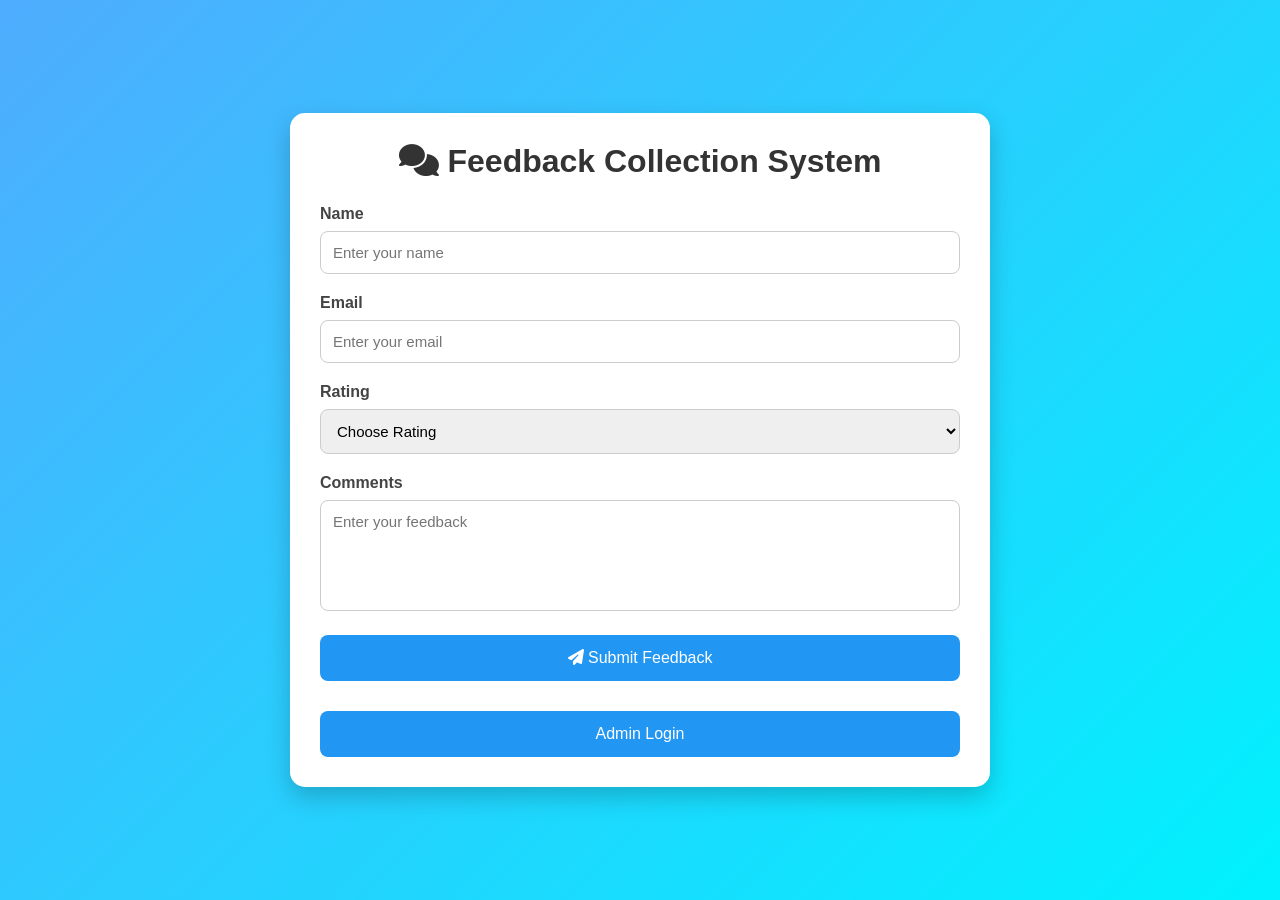
<file: frontend/index.html>
<!DOCTYPE html>
<html lang="en">
<head>
    <meta charset="UTF-8">
    <meta name="viewport" content="width=device-width, initial-scale=1.0">
    <title>Feedback Collection System</title>

    <link rel="stylesheet" href="style.css">

    <!-- Font Awesome -->
    <link rel="stylesheet"
          href="https://cdnjs.cloudflare.com/ajax/libs/font-awesome/6.6.0/css/all.min.css">
</head>
<body>

<div class="container">

    <div class="card">

        <h1>
            <i class="fa-solid fa-comments"></i>
            Feedback Collection System
        </h1>

        <form id="feedbackForm">

            <div class="input-group">
                <label for="name">Name</label>
                <input
                    type="text"
                    id="name"
                    placeholder="Enter your name"
                    required>
            </div>

            <div class="input-group">
                <label for="email">Email</label>
                <input
                    type="email"
                    id="email"
                    placeholder="Enter your email"
                    required>
            </div>

            <div class="input-group">
                <label for="rating">Rating</label>

                <select id="rating" required>
                    <option value="">Choose Rating</option>
                    <option value="1">⭐ 1 - Poor</option>
                    <option value="2">⭐⭐ 2 - Fair</option>
                    <option value="3">⭐⭐⭐ 3 - Good</option>
                    <option value="4">⭐⭐⭐⭐ 4 - Very Good</option>
                    <option value="5">⭐⭐⭐⭐⭐ 5 - Excellent</option>
                </select>
            </div>

            <div class="input-group">
                <label for="comments">Comments</label>
                <textarea
                    id="comments"
                    rows="5"
                    placeholder="Enter your feedback"
                    required></textarea>
            </div>

            <button type="submit">
                <i class="fa-solid fa-paper-plane"></i>
                Submit Feedback
            </button>

        </form>

        <div style="margin-top:20px;">

            <button
                type="button"
                onclick="window.location.href='login.html'"
                style="margin-top:10px;">
                Admin Login
            </button>

        </div>

    </div>

</div>

<script src="script.js"></script>

</body>
</html>
</file>
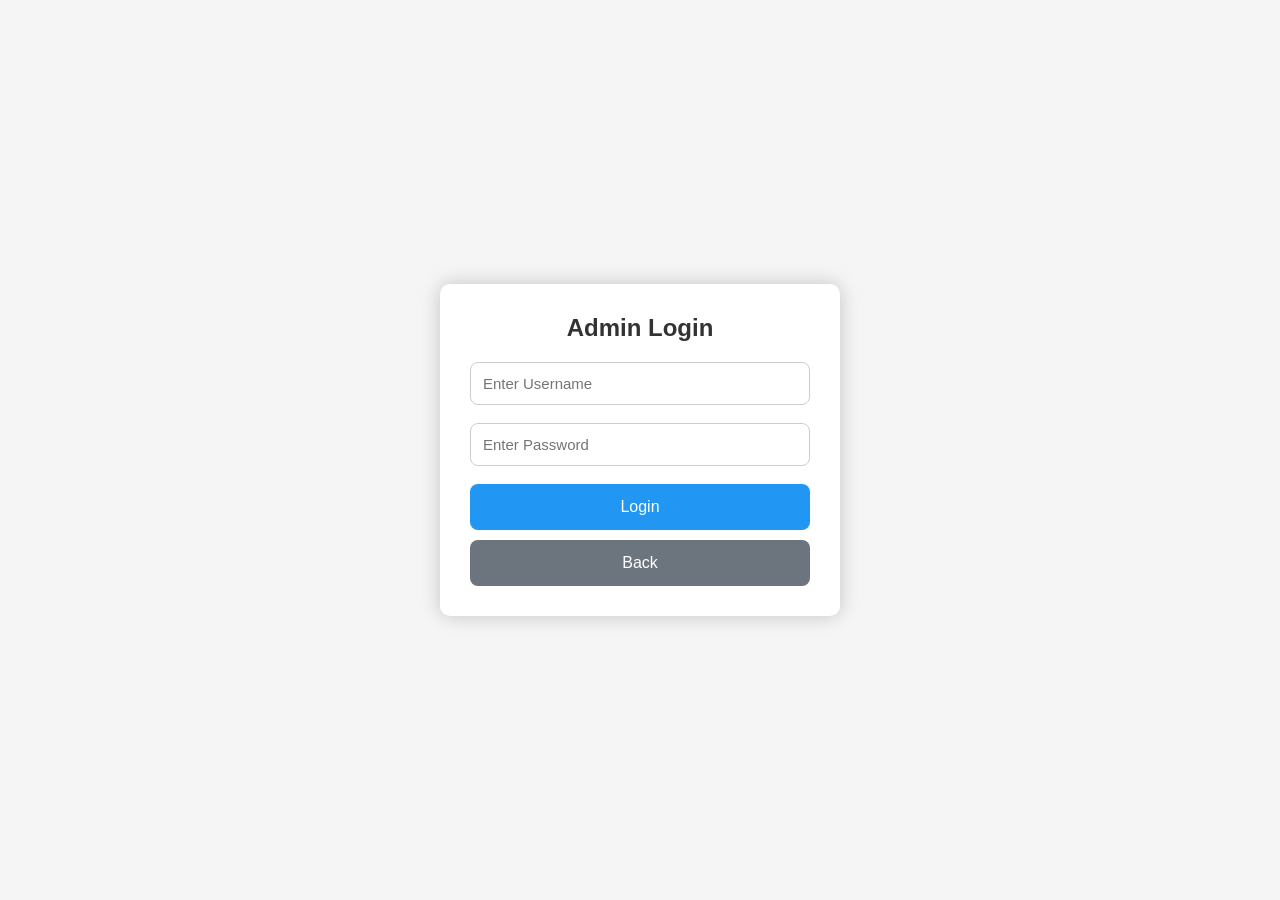
<file: frontend/login.html>
<!DOCTYPE html>
<html lang="en">
<head>
    <meta charset="UTF-8">
    <meta name="viewport" content="width=device-width, initial-scale=1.0">
    <title>Admin Login</title>

    <link rel="stylesheet" href="style.css">

    <style>
        body{
            background:#f5f5f5;
            display:flex;
            justify-content:center;
            align-items:center;
            height:100vh;
        }

        .login-card{
            width:400px;
            background:white;
            padding:30px;
            border-radius:10px;
            box-shadow:0 0 20px rgba(0,0,0,.2);
        }

        h2{
            text-align:center;
            margin-bottom:20px;
            color:#333;
        }

        .back-btn{
            background:#6c757d;
            margin-top:10px;
        }
    </style>

</head>

<body>

<div class="login-card">

<h2>Admin Login</h2>

<input
type="text"
id="username"
placeholder="Enter Username">

<br><br>

<input
type="password"
id="password"
placeholder="Enter Password">

<br><br>

<button onclick="login()">

Login

</button>

<button
class="back-btn"
onclick="window.location='index.html'">

Back

</button>

</div>

<script src="login.js"></script>

</body>

</html>
</file>
<file: frontend/style.css>
*{
    margin:0;
    padding:0;
    box-sizing:border-box;
    font-family:Arial, Helvetica, sans-serif;
}

body{
    background:linear-gradient(135deg,#4facfe,#00f2fe);
    min-height:100vh;
    display:flex;
    justify-content:center;
    align-items:center;
    padding:20px;
}

.container{
    width:100%;
    max-width:700px;
}

.card{
    background:#fff;
    padding:30px;
    border-radius:15px;
    box-shadow:0 10px 25px rgba(0,0,0,.2);
}

h1{
    text-align:center;
    margin-bottom:25px;
    color:#333;
}

.input-group{
    margin-bottom:20px;
}

label{
    display:block;
    margin-bottom:8px;
    font-weight:bold;
    color:#444;
}

input,
select,
textarea{
    width:100%;
    padding:12px;
    border:1px solid #ccc;
    border-radius:8px;
    outline:none;
    font-size:15px;
    transition:.3s;
}

input:focus,
select:focus,
textarea:focus{
    border-color:#2196f3;
    box-shadow:0 0 8px rgba(33,150,243,.3);
}

textarea{
    resize:none;
}

button{
    width:100%;
    padding:14px;
    background:#2196f3;
    color:#fff;
    border:none;
    border-radius:8px;
    cursor:pointer;
    font-size:16px;
    transition:.3s;
}

button:hover{
    background:#0b7dda;
}

#viewBtn{
    background:#28a745;
}

#viewBtn:hover{
    background:#218838;
}

.success{
    background:#d4edda;
    color:#155724;
    padding:12px;
    border-radius:8px;
    margin-bottom:15px;
    display:none;
}

.error{
    background:#f8d7da;
    color:#721c24;
    padding:12px;
    border-radius:8px;
    margin-bottom:15px;
    display:none;
}

table{
    width:100%;
    border-collapse:collapse;
    margin-top:20px;
}

table th{
    background:#2196f3;
    color:white;
    padding:12px;
}

table td{
    padding:12px;
    border:1px solid #ddd;
    text-align:center;
}

.edit-btn{
    background:orange;
    padding:8px 12px;
    border:none;
    color:white;
    border-radius:5px;
    cursor:pointer;
}

.delete-btn{
    background:red;
    padding:8px 12px;
    border:none;
    color:white;
    border-radius:5px;
    cursor:pointer;
}

@media(max-width:768px){

.card{
    padding:20px;
}

h1{
    font-size:24px;
}

button{
    font-size:15px;
}

table{
    font-size:13px;
}

}
</file>
